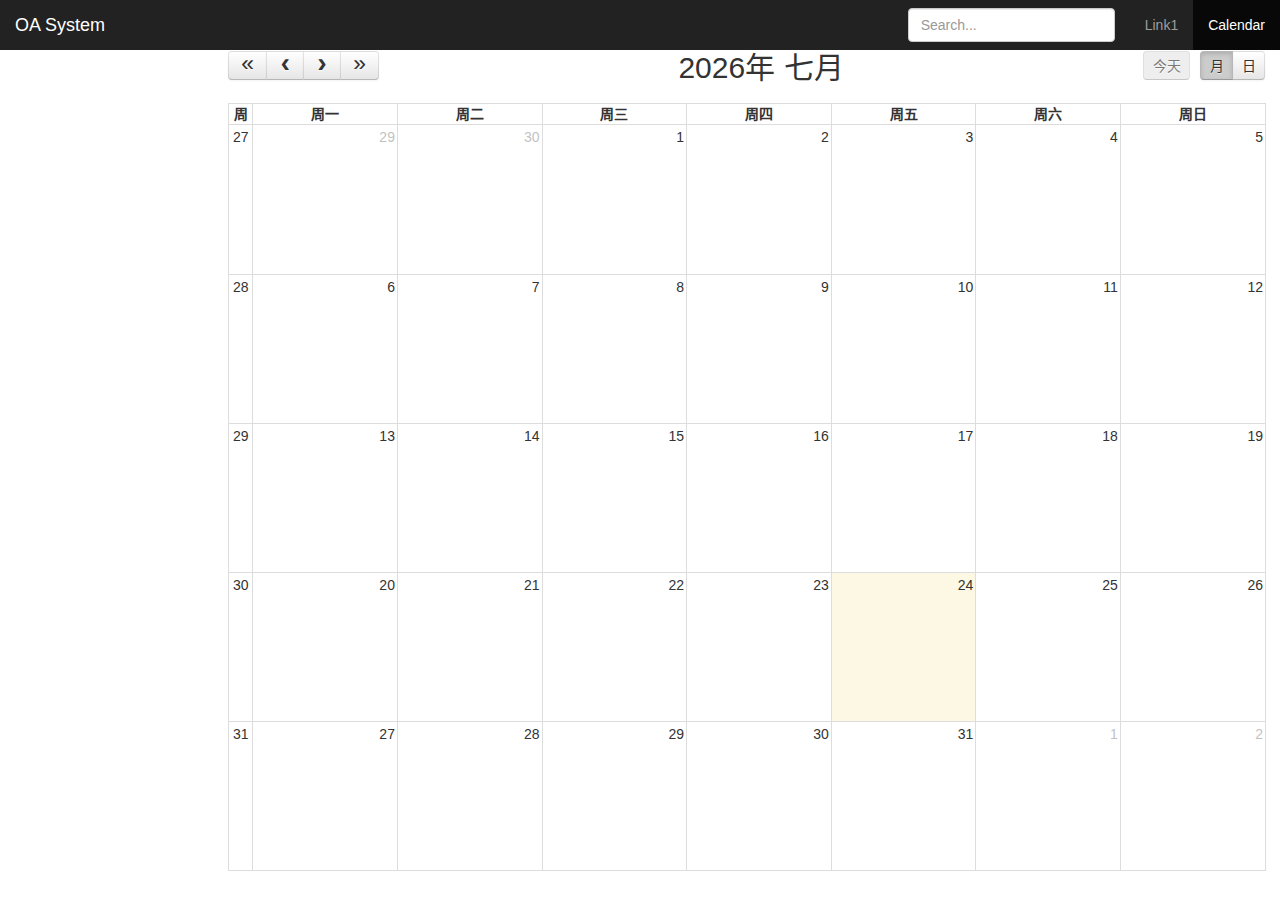
<file: templates/calendar.html>
<!DOCTYPE HTML>
<html lang="zh-CN">
    <head>
        <meta http-equiv="content-type" content="text/html" charset="UTF-8"/>
        <meta http-equiv="X-UA-Compatible" content="IE=edge">
        <meta name="viewport" content="width=device-width, initial-scale=1">
        <link rel="icon" href="../static/img/logo.jpg">
        <title>Calendar</title>
        <!-- Bootstrap CSS -->
        <link rel="stylesheet" href="../static/lib/bootstrap-3.3.5-dist/css/bootstrap.min.css">
        <!-- Fullcalendar -->
        <link rel="stylesheet" href="../static/lib/fullcalendar/fullcalendar.min.css">
        <!-- normalize.css -->
        <link rel="stylesheet" href="../static/lib/normalize.css">
        <!-- common.css -->
        <link rel="stylesheet" href="../static/css/common.css">

        <!-- page css -->
        <link rel="stylesheet" href="../static/css/calendar.css">

        <!-- HTML5 shim and Respond.js for IE8 support of HTML5 elements and media queries -->
        <!-- Warning: Respond.js doesn't work if you view the page via file:// -->
        <!-- [if lt IE 9]>
            <script src="lib/html5shiv.min.js"></script>
            <script src="lib/respond.min.js"></script>
        <![endif] -->
    </head>
    <body>
        <nav class="navbar navbar-inverse navbar-fixed-top">
            <div class="container-fluid">
                <div class="navbar-header">
                    <button type="button" class="navbar-toggle collapsed" data-toggle="collapse" data-target="#navbar" aria-expanded="false" aria-controls="navbar">
                        <span class="sr-only">Toggle navigation</span>
                        <span class="icon-bar"></span>
                        <span class="icon-bar"></span>
                        <span class="icon-bar"></span>
                    </button>
                    <a class="navbar-brand" href="#">OA System</a>
                </div>
                <div id="navbar" class="navbar-collapse collapse">
                    <ul class="nav navbar-nav navbar-right">
                        <li>
                            <a href="#">Link1</a>
                        </li>
                        <li class="active">
                            <a href="#">Calendar</a>
                        </li>
                    </ul>
                    <form class="navbar-form navbar-right">
                        <input type="text" class="form-control" placeholder="Search..." />
                    </form>
                </div>
            </div>
        </nav>
        <div class="container-fluid">
            <div class="row">
                <div class="col-sm-3 col-md-2 sidebar"></div>
                <div class="col-sm-9 col-sm-offset-3 col-md-10 col-md-offset-2 main">
                    <div id="calendar"></div>
                </div>
            </div>
        </div>
        <div class="modal fade" id="addEventModal" tabindex="-1" role="dialog" aria-labelledby="addEventModalLabel">
            <div class="modal-dialog" role="document">
                <div class="modal-content">
                    <div class="modal-header">
                        <button type="button" class="close" data-dismiss="modal" aria-label="Close">
                            <span aria-hidden="true">&times;</span>
                        </button>
                        <h4 class="modal-title" id="addEventModalLabel">New Event</h4>
                    </div>
                    <div class="modal-body">
                        <form>
                            <div class="form-group">
                                <label for="event_title" class="control-label">Title:</label>
                                <input type="text" class="form-control" id="event_title">
                            </div>
                            <div class="form-group">
                                <label for="event_des" class="control-label">Description:</label>
                                <input type="text" class="form-control" id="event_des">
                            </div>
                            <div class="form-group">
                                <label for="event_start" class="control-label">Start Time:</label>
                                <input type="text" class="form-control" id="event_start">
                            </div>
                        </form>
                    </div>
                    <div class="modal-footer">
                        <button type="button" class="btn btn-success" id="addEventBtn">Submit</button>
                        <button type="button" class="btn btn-default" data-dismiss="modal">Close</button>
                    </div>
                </div>
            </div>
        </div>

        <div class="modal fade" id="deleteEventModal" tabindex="-1" role="dialog" aria-labelledby="deleteEventModalLabel">
            <div class="modal-dialog" role="document">
                <div class="modal-content">
                    <div class="modal-header">
                        <button type="button" class="close" data-dismiss="modal" aria-label="Close">
                            <span aria-hidden="true">&times;</span>
                        </button>
                        <h4 class="modal-title" id="deleteEventModalLabel">Delete Event</h4>
                    </div>
                    <div class="modal-body">
                        <p>Do you confirm to delete the Event&hellip;</p>
                        <input type="hidden" id="deleteEventId" value>
                    </div>
                    <div class="modal-footer">
                        <button type="button" class="btn btn-danger" id="deleteEventModalBtn">Delete</button>
                        <button type="button" class="btn btn-default" data-dismiss="modal">Close</button>
                    </div>
                </div>
            </div>
        </div>
        <!-- jQuery -->
        <script src="../static/lib/jquery-2.0.3.min.js"></script>
        <!-- Bootstrap JS -->
        <script src="../static/lib/bootstrap-3.3.5-dist/js/bootstrap.min.js"></script>
        <!-- Fullcalendar -->
        <script src="../static/lib/fullcalendar/moment.min.js"></script>
        <script src="../static/lib/fullcalendar/fullcalendar.min.js"></script>
        <script src="../static/lib/fullcalendar/lang/zh-cn.js"></script>

        <script src="../static/js/calendar.js"></script>
    </body>
</html>
</file>
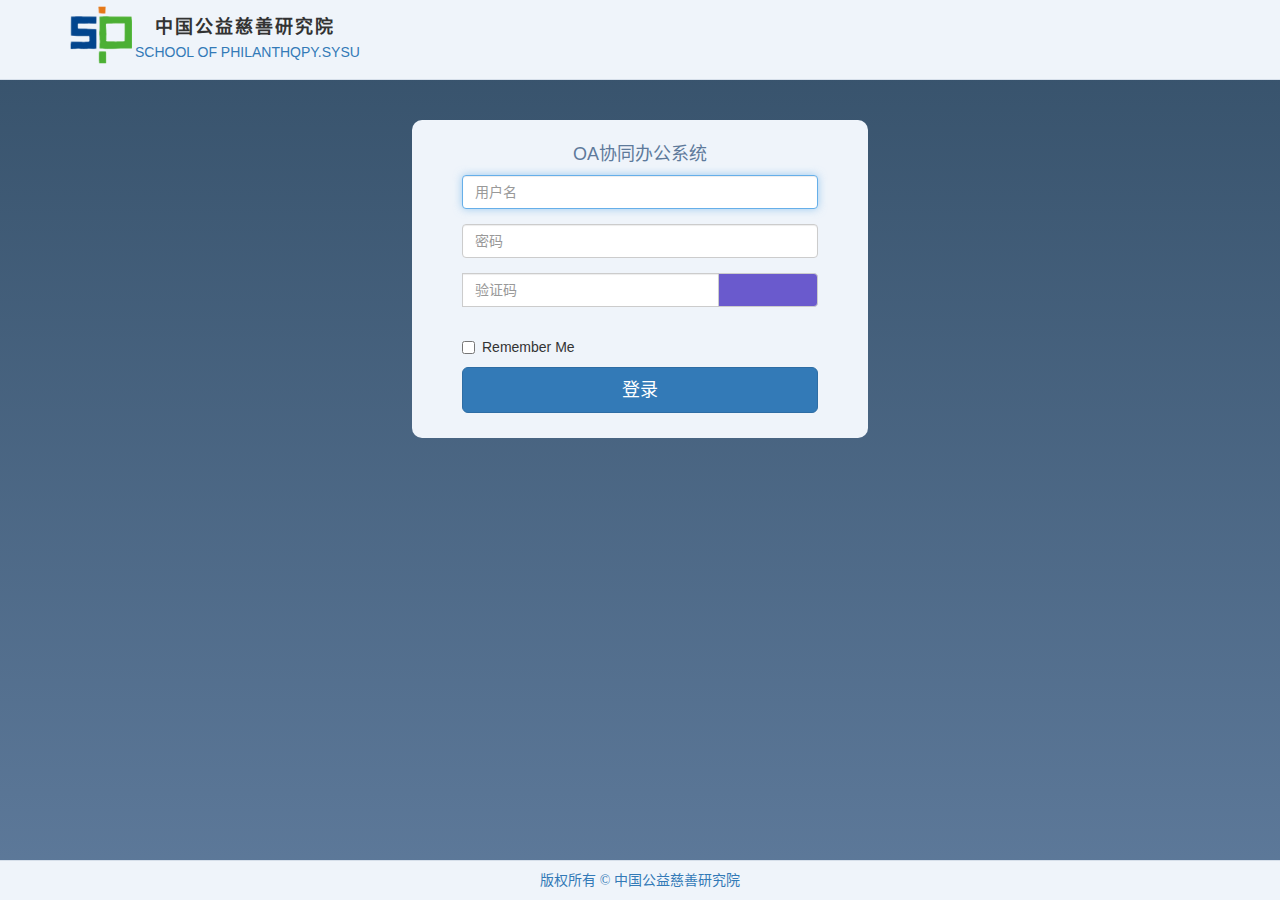
<file: templates/login.html>
<!DOCTYPE HTML>
<html lang="zh-CN">
    <head>
        <meta http-equiv="content-type" content="text/html" charset="UTF-8"/>
        <meta http-equiv="X-UA-Compatible" content="IE=edge">
        <meta name="viewport" content="width=device-width, initial-scale=1">
        <link rel="icon" href="../static/img/logo.jpg">
        <title>Login</title>
        <!-- Bootstrap CSS -->
        <link rel="stylesheet" href="../static/lib/bootstrap-3.3.5-dist/css/bootstrap.min.css">
        <!-- normalize.css -->
        <link rel="stylesheet" href="../static/lib/normalize.css">

        <link rel="stylesheet" href="../static/css/login.css">

        <!-- HTML5 shim and Respond.js for IE8 support of HTML5 elements and media queries -->
        <!-- Warning: Respond.js doesn't work if you view the page via file:// -->
        <!-- [if lt IE 9]>
            <script src="lib/html5shiv.min.js"></script>
            <script src="lib/respond.min.js"></script>
        <![endif] -->
    </head>
    <body>
        <div class="header">
            <div class="container">
                <a href="#" class="header-logo" title="中国公益慈善研究院 http://sop.sysu.edu.cn/">
                    <span class="logo-txt">中国公益慈善研究院</span>
                    <span class="logo-txt-en">SCHOOL OF PHILANTHQPY.SYSU</span>
                </a>
            </div>
        </div>
        <div class="content">
            <div class="container">
                <form class="login-form">
                    <h4 class="form-header">OA协同办公系统</h4>
                    <div class="form-group">
                        <label for="inputUsername" class="sr-only">用户名</label>
                        <input type="text" id="inputUsername" class="form-control" placeholder="用户名" required autofocus tabindex="1">
                    </div>
                    <div class="form-group">
                        <label for="inputPassword" class="sr-only">密码</label>
                        <input type="password" id="inputPassword" class="form-control" placeholder="密码" required tabindex="2">
                    </div>
                    <div class="input-group verifyArea">
                        <label for="inputVerify" class="sr-only">验证码</label>
                        <input type="text" class="form-control" id="inputVerify" placeholder="验证码" required tabindex="3">
                        <span class="input-group-btn">
                            <a href="#" class="btn verifyImg"></a>
                        </span>
                    </div>
                    <div class="validateErrorInfo" id="validateErrorInfo"></div>
                    <div class="checkbox" tabindex="4">
                        <label><input type="checkbox" value="remember-me">Remember Me</label>
                    </div>
                    <a href="javascript:void(0);" class="btn btn-lg btn-primary btn-block" id="loginBtn" tabindex="5">登录</a>
                </form>
            </div>
        </div>
        <div class="footer">
            <div class="container">
            <p>版权所有 © <a href="http://sop.sysu.edu.cn/">中国公益慈善研究院</a></p>
            </div>
        </div>
        <!-- jQuery -->
        <script src="../static/lib/jquery-2.0.3.min.js"></script>
        <!-- Bootstrap JS -->
        <script src="../static/lib/bootstrap-3.3.5-dist/js/bootstrap.min.js"></script>

        <script src="../static/js/login.js"></script>
    </body>
</html>
</file>
<file: static/css/common.css>
* {
    margin: 0;
    padding: 0;
}
body {
    padding-top: 50px;
}
ol, ul {
    list-style: none;
    list-style-image: none;
    margin: 0;
    padding: 0;
}
a {
    text-decoration: none;
}
a:link, a:visited, a:hover, a:active {
    text-decoration: none;
}
.navbar-fixed-top {
    border: 0;
}
</file>
<file: static/css/calendar.css>
.calendar-container {
    margin-top: 20px;
}
/* calendar top bar */
.calendar-topbar {
    position: relative;
    height: 33px;
    margin-bottom: 15px;
    padding: 0 20px;
}
.calendar-topbar .topbar-btn {
    display: block;
    width: 40px;
    height: 26px;
    float: left;
    color: #333;
    font-size: 14px;
    text-align: center;
    line-height: 26px;
    border: 1px solid #ccc;
    box-shadow: 1px 1px 1px rgba(0,0,0,0.1);
}
.calendar-topbar .topbar-btn:hover {
    background: #EEE;
}
.calendar-topbar .btn-prev-month {
    border-right: none;
    border-radius: 4px 0 0 4px;
}
.calendar-topbar .btn-next-month {
    border-radius: 0 4px 4px 0;
}
.calendar-topbar .topbar-title {
    width: 100%;
    font-size: 24px;
    text-align: center;
    vertical-align: baseline;
    line-height: 33px;
    color: #84A099;
    font-family: arial, sans-serif;
}
/* calendar content */
.calendar {
    padding: 10px;
    position: relative;
    background: #FFFFFF;
}
.calendar .week-title {
    display: table;
    table-layout: fixed;
    width: 100%;
}
.calendar .weekdays {
    display: table-row;
}
.calendar .weekday {
    display: table-cell;
    width: 14.286%;
    height: 12px;
    border-bottom: 2px solid #cccccc;
    line-height: 12px;
    font-size: 12px;
    padding: 0 0 5px 0;
    color: #AAAAAA;
    text-align: center;
}
.calendar .week {
    display: table;
    table-layout: fixed;
    width: 100%;
    border-bottom: 1px solid #dddddd;
    position: relative;
}
.calendar .days {
    display: table-row;
}
.calendar .day {
    display: table-cell;
    width: 14.286%;
    height: 110px;
    border-right: 1px solid #dddddd;
    vertical-align: top;
    padding: 0 0 20px 0;
    max-height: 150px;
    overflow: hidden;
}
.calendar .day:last-of-type {
    border-right: none;
}
.calendar .day-info {
    width: 100%;
    height: 12px;
    padding: 6px 8px 12px;
    font-size: 12px;
    line-height: 12px;
    font-family: arial;
    color: #888888;
}
.calendar .day.other-month .day-info {
    color: #bbbbbb;
}
.calendar .day.sat .day-info {
    color: #C43515;
}
.calendar .day.sun .day-info {
    color: #C43515;
}
.calendar .day-num {
    display: block;
    width: 100%;
    text-align: right;
}
.calendar .event-space {
    position: relative;
    height: 20px;
    cursor: pointer;
    line-height: 20px;
    font-size: 13px;
    overflow: hidden;
    white-space: nowrap;
    text-overflow: ellipsis;
    padding: 0 5px;
    margin: 1px 2px 2px;
    border-radius: 4px;
    background: #ccc;
}

.simple-popover {
    position: absolute;
    z-index: 200;
}
.simple-popover .simple-popover-content {
    padding: 10px 15px;
    background: #FFF;
    border-radius: 6px;
    white-space: nowrap;
}
.simple-popover .cal-event-click-popover {
    width: 240px;
}
.simple-popover .time {
    color: #999999;
    font-size: 14px;
}
.simple-popover .content {
    margin-bottom: 10px;
    white-space: normal;
}
.simple-popover .participant {
    display: inline-block;
    margin-right: 4px;
}
.simple-popover .participant .avatar {
    width: 20px;
    height: 20px;
    display: block;
    border-radius: 50%;
}
.simple-popover .links {
    font-size: 12px;
    border-top: 1px solid #DFDFDF;
    margin: 5px 0 0 0;
    padding: 8px 0 0 0;
}
.simple-popover .links .delete-link {
    float: right;
    color: #E2AFAF;
}
.simple-popover .links .delete-link:hover {
    color: #CF372B;
}
.simple-popover .links .edit-link {
    float: right;
    margin-right: 5px;
}
.simple-popover .simple-popover-arrow {
    position: absolute;
    width: 16px;
    height: 16px;
}
</file>
<file: static/css/login.css>
/* Common setting */
* {
    margin: 0;
    padding: 0;
}
ol, ul {
    list-style: none;
    list-style-image: none;
    margin: 0;
    padding: 0;
}
a {
    text-decoration: none;
}
a:link, a:visited, a:hover, a:active {
    text-decoration: none;
}
/* Page setting */
body {
    height: 100%;
    background-attachment: fixed !important;
    background: #5E7A9B;
    background: -webkit-linear-gradient(top, #355069 0, #5E7A9B 100%);
    background: -moz-linear-gradient(top, #355069 0, #5E7A9B 100%);
    background: -o-linear-gradient(top, #355069 0, #5E7A9B 100%);
    background: linear-gradient(top, #355069 0, #5E7A9B 100%);
    -webkit-font-smoothing: antialiased;
}
.header {
    height: 80px;
    overflow: hidden;
    border-bottom: 1px solid #d6dfea;
    background: #eff4fa;;
}
.header .header-logo {
    display: block;
    margin-top: 6px;
    width: 300px;
    height: 62px;
    background: url('../img/logo_trans.png') no-repeat;
    background-size: 62px 62px;
}
.header .header-logo .logo-txt {
    display: block;
    padding: 6px 0 0 85px;
    line-height: 30px;
    font-size: 18px;
    font-family: Microsoft JhengHei;
    font-weight: bold;
    letter-spacing: 2px;
    color: #333;
}
.header .header-logo .logo-txt-en {
    display: block;
    padding-left: 65px;
    line-height: 20px;
    color: #337ab7;
}
.content .login-form {
    width: 40%;
    min-width: 430px;
    padding: 15px 50px 25px 50px;
    margin: 40px auto;
    background: #eff4fa;
    border-radius: 10px;
}
.content .form-header {
    color: #5E7A9B;
    text-align: center;
}
.content .verifyArea {
    margin-bottom: 5px;
}
.content .verifyImg {
    width: 100px;
    height:34px;
    background: #6A5ACD;
    border: 1px solid #ccc;
    border-top-right-radius: 4px;
    border-bottom-right-radius: 4px;
}
.content .validateErrorInfo {
    height: 15px;
    color: #EE0000;
    visibility: hidden;
}
.footer {
    width: 100%;
    height: 40px;
    line-height: 40px;
    font-family: Microsoft YaHei;
    position: fixed;
    bottom: 0;
    left: 0;
    right: 0;
    color: #337ab7;
    background: #eff4fa;
    border-top: 1px solid #d6dfea;
    text-align: center;
}
</file>
